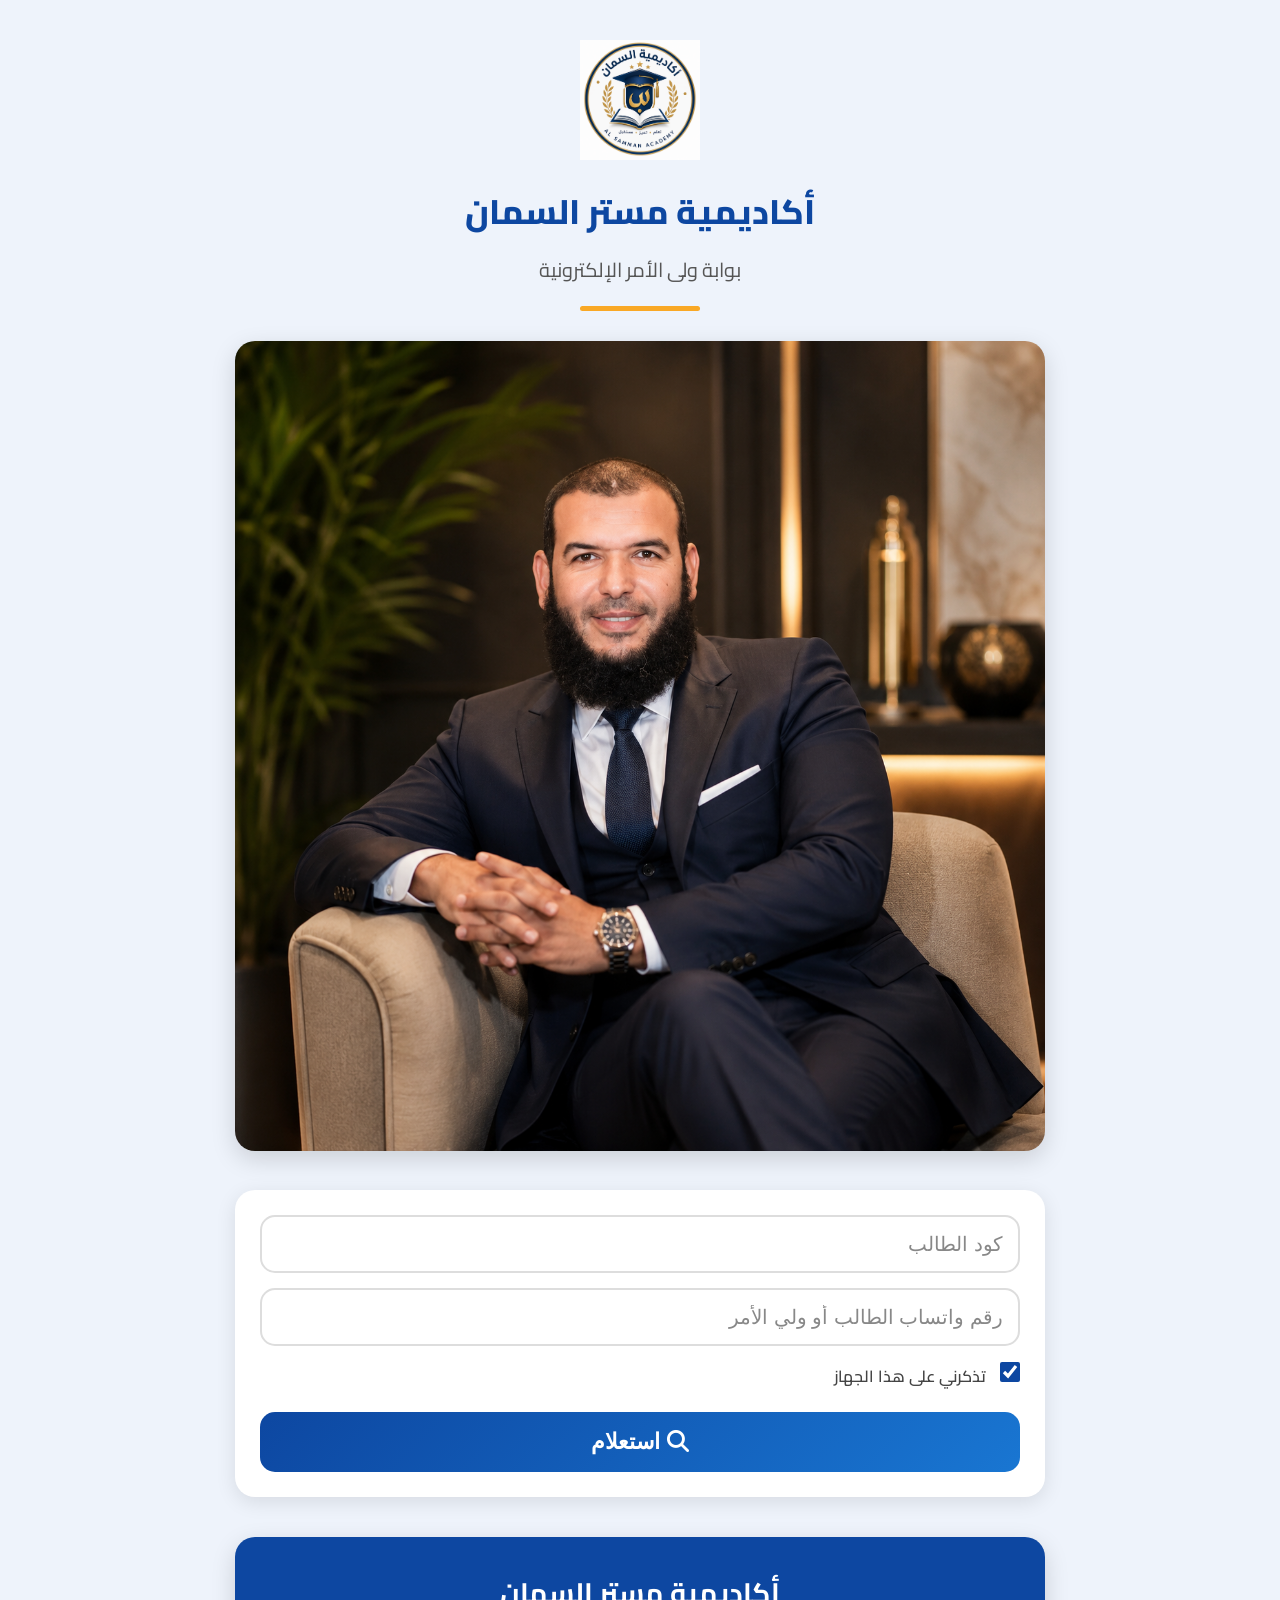
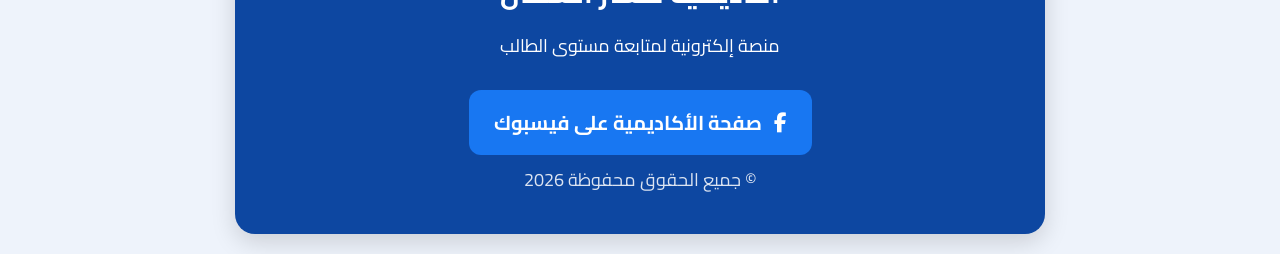
<file: index.html>
﻿<!DOCTYPE html>
<html lang="ar" dir="rtl">

<head>
<meta charset="UTF-8">
<meta name="viewport" content="width=device-width, initial-scale=1.0">
<title>أكاديمية السمان | بوابة ولى الأمر</title>
<meta name="theme-color" content="#0d47a1">
<link rel="preconnect" href="https://fonts.googleapis.com">
<link rel="preconnect" href="https://fonts.gstatic.com" crossorigin>
<link href="https://fonts.googleapis.com/css2?family=Cairo:wght@400;600;700;800&display=swap" rel="stylesheet">
<link rel="stylesheet" href="https://cdnjs.cloudflare.com/ajax/libs/font-awesome/6.7.2/css/all.min.css">
<link rel="stylesheet" href="style.css">
</head>

<body>

<div class="container">

<!--=========================
        Logo
==========================-->
<img src="logo.png" class="logo" alt="Academy Logo">

<h1 class="main-title">أكاديمية مستر السمان</h1>
<p class="sub-title">بوابة ولى الأمر الإلكترونية</p>
<div class="title-line"></div>

<!--=========================
        Banner
==========================-->
<div class="banner">
<img src="banner.png" alt="Banner">
</div>

<!--=========================
        Search Box
==========================-->
<div class="search-box">
    <input type="text" id="codeInput" placeholder="كود الطالب" autocomplete="off">
    <input type="tel" id="passwordInput" placeholder="رقم واتساب الطالب أو ولي الأمر" autocomplete="off">
    
    <!-- خيار حفظ تسجيل الدخول -->
    <div class="remember-me-box">
        <label for="rememberMe">
            <input type="checkbox" id="rememberMe" checked>
            تذكرني على هذا الجهاز
        </label>
    </div>

    <button id="searchBtn" class="search-btn">
        <i class="fa-solid fa-magnifying-glass"></i>
        استعلام
    </button>
</div>

<!--====================================
        بيانات الطالب (البطاقة الموحدة)
=====================================-->
<div id="result" class="result-card hidden">

    <h2 class="result-title">
        <i class="fa-solid fa-user-graduate"></i>
        بيانات الطالب
    </h2>

    <div class="result-row">
        <span class="result-label">
            <i class="fa-solid fa-id-card"></i>
            كود الطالب
        </span>
        <span id="studentCode" class="result-value"></span>
    </div>

    <div class="result-row">
        <span class="result-label">
            <i class="fa-solid fa-user"></i>
            اسم الطالب
        </span>
        <span id="studentName" class="result-value"></span>
    </div>

    <div class="result-row">
        <span class="result-label">
            <i class="fa-solid fa-school"></i>
            الصف الدراسى
        </span>
        <span id="studentGrade" class="result-value"></span>
    </div>

    <div class="result-row">
        <span class="result-label">
            <i class="fa-solid fa-users"></i>
            المجموعة
        </span>
        <span id="studentGroup" class="result-value"></span>
    </div>

    <div class="result-row">
        <span class="result-label">
            <i class="fa-brands fa-whatsapp"></i>
            واتساب الطالب
        </span>
        <span id="studentWhatsapp" class="result-value"></span>
    </div>

    <div class="result-row">
        <span class="result-label">
            <i class="fa-brands fa-whatsapp"></i>
            واتساب ولى الأمر
        </span>
        <span id="parentWhatsapp" class="result-value"></span>
    </div>

    <!--=========================
            الأزرار
    ==========================-->
    <div class="attendance-btn-box">
        <button id="attendanceBtn" class="attendance-btn hidden">
            <i class="fa-solid fa-calendar-check"></i>
            الاستعلام عن الحضور
        </button>
    </div>

    <div class="attendance-btn-box">
        <button id="homeworkBtn" class="attendance-btn hidden">
            <i class="fa-solid fa-book"></i>
            الاستعلام عن درجات الواجب
        </button>
    </div>

    <div class="attendance-btn-box">
        <button id="examBtn" class="attendance-btn hidden">
            <i class="fa-solid fa-file-pen"></i>
            الاستعلام عن درجات الامتحانات
        </button>
    </div>

    <div class="attendance-btn-box">
        <button id="paymentBtn" class="attendance-btn hidden">
            <i class="fa-solid fa-money-bill-wave"></i>
            الاستعلام عن المدفوعات
        </button>
    </div>

    <div class="attendance-btn-box">
        <button id="noticeBtn" class="attendance-btn hidden">
            <i class="fa-solid fa-bell"></i>
            التنبيهات الهامة
        </button>
    </div>

    <!-- زر الفيديوهات الجديد -->
    <div class="attendance-btn-box">
        <button id="videoBtn" class="video-portal-btn hidden">
            <i class="fa-solid fa-play-circle"></i>
            الفيديوهات التعليمية والشرح
        </button>
    </div>

    <!-- زر تسجيل الخروج -->
    <div class="attendance-btn-box">
        <button id="logoutBtn" class="logout-btn">
            <i class="fa-solid fa-right-from-bracket"></i>
            تسجيل الخروج / مسح الحفظ
        </button>
    </div>

</div>

<!--====================================
        بطاقة الحضور
=====================================-->
<div id="attendanceCard" class="result-card hidden">
    <h2 class="result-title">
        <i class="fa-solid fa-calendar-check"></i>
        سجل حضور الطالب
    </h2>
    <div id="attendanceContent"></div>
    <button id="backBtn" class="back-btn">
        <i class="fa-solid fa-arrow-right"></i>
        رجوع
    </button>
</div>

<!--====================================
        بطاقة الواجب
=====================================-->
<div id="homeworkCard" class="result-card hidden">
    <h2 class="result-title">
        <i class="fa-solid fa-book"></i>
        درجات الواجب
    </h2>
    <div id="homeworkContent"></div>
    <button id="backHomeworkBtn" class="back-btn">
        <i class="fa-solid fa-arrow-right"></i>
        رجوع
    </button>
</div>

<!--====================================
        بطاقة الامتحانات
=====================================-->
<div id="examCard" class="result-card hidden">
    <h2 class="result-title">
        <i class="fa-solid fa-file-pen"></i>
        درجات الامتحانات
    </h2>
    <div id="examContent"></div>
    <button id="backExamBtn" class="back-btn">
        <i class="fa-solid fa-arrow-right"></i>
        رجوع
    </button>
</div>

<!--====================================
        بطاقة المدفوعات
=====================================-->
<div id="paymentCard" class="result-card hidden">
    <h2 class="result-title">
        <i class="fa-solid fa-money-bill-wave"></i>
        المدفوعات
    </h2>
    <div id="paymentContent"></div>
    <button id="backPaymentBtn" class="back-btn">
        <i class="fa-solid fa-arrow-right"></i>
        رجوع
    </button>
</div>

<!--====================================
        بطاقة التنبيهات
=====================================-->
<div id="noticeCard" class="result-card hidden">
    <h2 class="result-title">
        <i class="fa-solid fa-bell"></i>
        التنبيهات الهامة
    </h2>
    <div id="noticeContent"></div>
    <button id="backNoticeBtn" class="back-btn">
        <i class="fa-solid fa-arrow-right"></i>
        رجوع
    </button>
</div>

<!--====================================
        بطاقة الفيديوهات المعدلة (Videoss)
=====================================-->
<div id="VideossCard" class="result-card hidden">
    <h2 class="result-title">
        <i class="fa-solid fa-play-circle"></i>
        الفيديوهات التعليمية والشرح
    </h2>
    <div id="VideossContent"></div>
    <button id="backVideossBtn" class="back-btn">
        <i class="fa-solid fa-arrow-right"></i>
        رجوع
    </button>
</div>

<!--====================================
        رسالة عدم العثور
=====================================-->
<div id="notFound" class="result-card hidden">
    <div class="not-found">
        <i class="fa-solid fa-circle-xmark"></i>
        <h2>كود الطالب أو كلمة السر غير صحيحة</h2>
    </div>
</div>

<!--====================================
                Footer
=====================================-->
<footer class="footer">
    <h3>أكاديمية مستر السمان</h3>
    <p>منصة إلكترونية لمتابعة مستوى الطالب</p>
    <a href="https://www.facebook.com/profile.php?id=100093795507056" target="_blank" class="facebook-btn">
        <i class="fa-brands fa-facebook-f"></i>
        صفحة الأكاديمية على فيسبوك
    </a>
    <p class="copyright">© جميع الحقوق محفوظة 2026</p>
</footer>

</div>

<!--====================================
            JavaScript
=====================================-->
<script src="script.js"></script>

</body>

</html>
</file>
<file: style.css>
﻿/*=========================================
        Google Font
=========================================*/

@import url('https://fonts.googleapis.com/css2?family=Cairo:wght@400;600;700;800&display=swap');

/*=========================================
        Reset
=========================================*/

*{

    margin:0;
    padding:0;
    box-sizing:border-box;

}

body{

    font-family:'Cairo',sans-serif;

    background:#eef3fb;

    direction:rtl;

    color:#222;

}

/*=========================================
        Container
=========================================*/

.container{

    width:95%;

    max-width:850px;

    margin:auto;

    padding:20px;

}

/*=========================================
        Logo
=========================================*/

.logo{

    display:block;

    width:120px;

    margin:20px auto;

}

/*=========================================
        Titles
=========================================*/

.main-title{

    text-align:center;

    color:#0d47a1;

    font-size:34px;

    font-weight:800;

}

.sub-title{

    text-align:center;

    color:#555;

    font-size:20px;

    margin-top:8px;

}

.title-line{

    width:120px;

    height:5px;

    background:#f9a825;

    margin:18px auto 30px;

    border-radius:10px;

}

/*=========================================
        Banner
=========================================*/

.banner{

    margin-bottom:30px;

}

.banner img{

    width:100%;

    border-radius:20px;

    box-shadow:0 8px 25px rgba(0,0,0,.15);

}

/*=========================================
 /* =========================================
   Search Box
========================================= */

.search-box {
    background: #fff;
    padding: 25px;
    border-radius: 20px;
    box-shadow: 0 5px 20px rgba(0,0,0,.10);
    margin-bottom: 30px;
}

.search-box input {
    width: 100%;
    height: 58px;
    border: 2px solid #ddd;
    border-radius: 15px;
    padding: 0 15px;
    font-size: 20px;
    margin-bottom: 15px;
    transition: .30s;
    
    /* التعديلات المطلوبة */
    direction: rtl;            /* توجيه النص من اليمين إلى اليسار */
    text-align: right;         /* محاذاة النص والرقام ناحية اليمين */
    font-weight: bold;         /* جعل الخط عريض */
    color: #000000;            /* لون النص أسود صريح */
    box-sizing: border-box;    /* لضمان ضبط الأبعاد مع الأطراف */
    outline: none;             /* إزالة الإطار الأزرق الافتراضي */
}

/* لتغيير شكل النص التوضيحي (Placeholder) ليكون خفيفاً قبل الكتابة */
.search-box input::placeholder {
    color: #888888;
    font-weight: normal;       /* جعل النص التوضيحي عادي حتى يكتب المستخدم */
}

.search-box input:focus{

    outline:none;

    border-color:#0d47a1;

}

.search-btn{

    width:100%;

    height:60px;

    border:none;

    border-radius:15px;

    background:linear-gradient(135deg,#0d47a1,#1976d2);

    color:#fff;

    font-size:22px;

    font-weight:bold;

    cursor:pointer;

    transition:.30s;

}

.search-btn:hover{

    transform:translateY(-2px);

    box-shadow:0 10px 25px rgba(0,0,0,.18);

}
/*=========================================
        Result Card
=========================================*/

.result-card{

    background:#fff;

    border-radius:20px;

    padding:25px;

    margin-top:25px;

    box-shadow:0 8px 25px rgba(0,0,0,.12);

}

.result-title{

    text-align:center;

    color:#0d47a1;

    font-size:28px;

    margin-bottom:25px;

    font-weight:800;

}

.result-title i{

    color:#f9a825;

    margin-left:8px;

}

/*=========================================
        Student Data
=========================================*/

.result-row{

    display:flex;

    justify-content:space-between;

    align-items:center;

    padding:15px;

    border-bottom:1px solid #eee;

    font-size:20px;

}

.result-row:last-child{

    border-bottom:none;

}

.result-label{

    font-weight:700;

    color:#444;

}

.result-label i{

    color:#0d47a1;

    margin-left:8px;

}

.result-value{

    color:#000;

    font-weight:bold;

}

/*=========================================
        Attendance Buttons
=========================================*/

.attendance-btn-box{

    margin-top:20px;

}

.attendance-btn{

    width:100%;

    height:58px;

    border:none;

    border-radius:15px;

    background:linear-gradient(135deg,#2e7d32,#43a047);

    color:#fff;

    font-size:21px;

    font-weight:bold;

    cursor:pointer;

    transition:.30s;

    box-shadow:0 6px 15px rgba(46,125,50,.30);

}

.attendance-btn:hover{

    background:linear-gradient(135deg,#1b5e20,#2e7d32);

    transform:translateY(-2px);

    box-shadow:0 10px 25px rgba(46,125,50,.45);

}

.attendance-btn i{

    margin-left:10px;

}

/*=========================================
        Back Button
=========================================*/

.back-btn{

    width:100%;

    height:58px;

    margin-top:25px;

    border:none;

    border-radius:15px;

    background:linear-gradient(135deg,#c62828,#e53935);

    color:#fff;

    font-size:21px;

    font-weight:bold;

    cursor:pointer;

    transition:.30s;

}

.back-btn:hover{

    transform:translateY(-2px);

    box-shadow:0 10px 25px rgba(0,0,0,.18);

}

/*=========================================
        Hidden
=========================================*/

.hidden{

    display:none;

}
/*=========================================
        Tables
=========================================*/

.attendance-table{

    width:100%;

    border-collapse:collapse;

    margin-top:20px;

    background:#fff;

    border-radius:15px;

    overflow:hidden;

    box-shadow:0 5px 15px rgba(0,0,0,.08);

}

.attendance-table th{

    background:#0d47a1;

    color:#fff;

    padding:15px;

    text-align:center;

    font-size:18px;

    font-weight:bold;

}

.attendance-table td{

    padding:14px;

    text-align:center;

    border-bottom:1px solid #eee;

    font-size:17px;

}

.attendance-table tr:nth-child(even){

    background:#f7f9fc;

}

.attendance-table tr:hover{

    background:#eef5ff;

}

/*=========================================
        Payment Summary
=========================================*/

.payment-summary{

    display:grid;

    grid-template-columns:repeat(2,1fr);

    gap:15px;

    margin-bottom:25px;

}

.pay-box{

    background:#fff;

    border-radius:15px;

    padding:18px;

    text-align:center;

    box-shadow:0 6px 18px rgba(0,0,0,.10);

}

.pay-box span{

    display:block;

    font-size:17px;

    color:#666;

    margin-bottom:8px;

}

.pay-box strong{

    font-size:28px;

    color:#0d47a1;

}

/*=========================================
        Success & Warning
=========================================*/

.success-box{

    background:#e8f5e9;

    color:#2e7d32;

    padding:18px;

    border-radius:15px;

    text-align:center;

    font-size:22px;

    font-weight:bold;

    margin-bottom:20px;

}

.warning-box{

    background:#ffebee;

    color:#c62828;

    padding:18px;

    border-radius:15px;

    text-align:center;

    font-size:22px;

    font-weight:bold;

    margin-bottom:20px;

}

.warning-box strong{

    display:block;

    margin-top:10px;

    font-size:32px;

}

/*=========================================
        Table Wrapper
=========================================*/

.table-wrapper{

    width:100%;

    overflow-x:auto;

    direction:ltr;

    display:flex;

    justify-content:center;

}

.table-wrapper table{

    direction:rtl;

    min-width:650px;

}
/*=========================================
        Not Found
=========================================*/

.not-found{

    text-align:center;

    padding:40px 20px;

}

.not-found i{

    font-size:70px;

    color:#d32f2f;

    margin-bottom:20px;

}

.not-found h2{

    color:#d32f2f;

    font-size:28px;

    line-height:1.8;

}

/*=========================================
        Footer
=========================================*/

.footer{

    margin-top:40px;

    background:#0d47a1;

    color:#fff;

    border-radius:20px;

    padding:30px 20px;

    text-align:center;

    box-shadow:0 8px 25px rgba(0,0,0,.15);

}

.footer h3{

    font-size:28px;

    margin-bottom:10px;

}

.footer p{

    font-size:18px;

    margin:8px 0;

}

.facebook-btn{

    display:inline-block;

    margin-top:20px;

    padding:14px 25px;

    background:#1877f2;

    color:#fff;

    text-decoration:none;

    border-radius:12px;

    font-size:20px;

    font-weight:bold;

    transition:.30s;

}

.facebook-btn:hover{

    transform:translateY(-2px);

    box-shadow:0 8px 20px rgba(0,0,0,.25);

}

.facebook-btn i{

    margin-left:8px;

}

.copyright{

    margin-top:20px;

    font-size:16px;

    opacity:.85;

}

/*=========================================
        Responsive
=========================================*/

@media (max-width:768px){

.container{

    width:98%;

    padding:10px;

}

.logo{

    width:90px;

}

.main-title{

    font-size:26px;

}

.sub-title{

    font-size:17px;

}

.result-title{

    font-size:23px;

}

.result-row{

    flex-direction:column;

    align-items:flex-start;

    gap:8px;

    font-size:17px;

}

.result-value{

    width:100%;

    text-align:right;

}

.search-box{

    padding:18px;

}

.search-box input{

    font-size:18px;

    height:52px;

}

.search-btn{

    font-size:20px;

    height:54px;

}

.attendance-btn{

    font-size:18px;

    height:54px;

}

.back-btn{

    font-size:18px;

    height:54px;

}

/* الجداول */

.table-wrapper{

    width:100%;

    overflow-x:auto;

    -webkit-overflow-scrolling:touch;

}

.attendance-table{

    min-width:650px;

    font-size:15px;

}

.attendance-table th{

    padding:12px;

    font-size:15px;

}

.attendance-table td{

    padding:12px 8px;

    font-size:15px;

}

/* بطاقات المدفوعات */

.payment-summary{

    grid-template-columns:1fr;

}

.pay-box strong{

    font-size:24px;

}

.footer h3{

    font-size:22px;

}

.footer p{

    font-size:16px;

}

.facebook-btn{

    width:100%;

    font-size:18px;

}

}
/*=========================================
        Remember Me & Logout
=========================================*/
.remember-me-box {
    display: flex;
    align-items: center;
    margin-bottom: 15px;
    font-size: 16px;
    color: #444;
    font-weight: 600;
}

.remember-me-box input[type="checkbox"] {
    width: 20px;
    height: 20px;
    margin-left: 10px;
    cursor: pointer;
    accent-color: #0d47a1;
}

.logout-btn {
    width: 100%;
    height: 52px;
    border: none;
    border-radius: 15px;
    background: #616161;
    color: #fff;
    font-size: 18px;
    font-weight: bold;
    cursor: pointer;
    transition: .30s;
    margin-top: 10px;
}

.logout-btn:hover {
    background: #424242;
    transform: translateY(-2px);
}

/*=========================================
        Notice Image Styles
=========================================*/
.notice-img-container {
    margin-top: 15px;
    text-align: center;
}

.notice-img {
    max-width: 100%;
    max-height: 350px;
    border-radius: 12px;
    box-shadow: 0 4px 15px rgba(0,0,0,0.15);
    cursor: pointer;
    transition: transform 0.2s ease-in-out;
}

.notice-img:hover {
    transform: scale(1.02);
}
/*=========================================
        Video Portal Button Style
=========================================*/
.video-portal-btn {
    width: 100%;
    height: 58px;
    border: none;
    border-radius: 15px;
    background: linear-gradient(135deg, #6a1b9a, #8e24aa);
    color: #fff;
    font-size: 21px;
    font-weight: bold;
    cursor: pointer;
    transition: .30s;
    box-shadow: 0 6px 15px rgba(106, 27, 154, 0.30);
}

.video-portal-btn:hover {
    background: linear-gradient(135deg, #4a148c, #6a1b9a);
    transform: translateY(-2px);
    box-shadow: 0 10px 25px rgba(106, 27, 154, 0.45);
}

.video-portal-btn i {
    margin-left: 10px;
}
</file>
